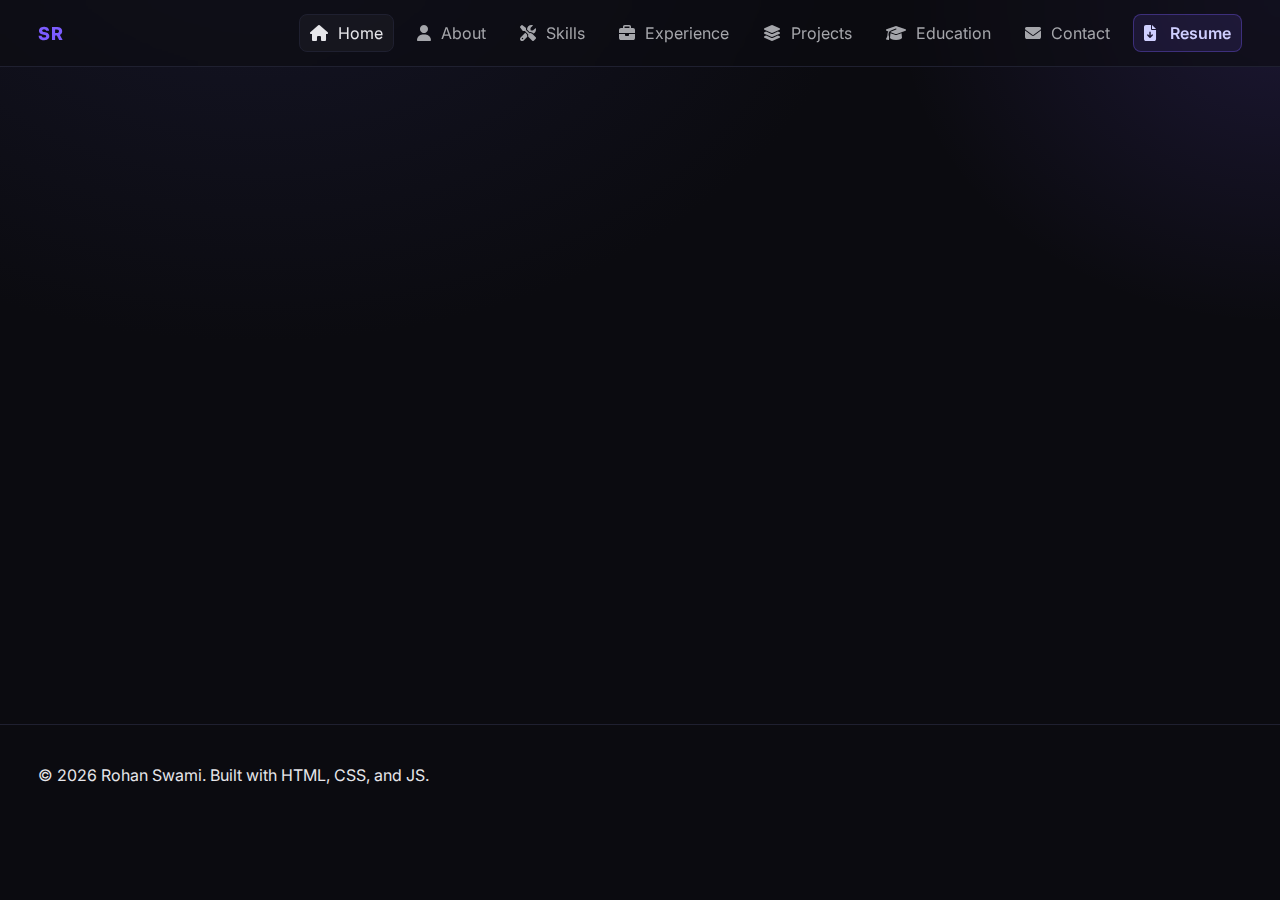
<file: index.html>
<!doctype html>
<html lang="en">
  <head>
    <meta charset="utf-8" />
    <meta name="viewport" content="width=device-width, initial-scale=1" />
    <title>Rohan Swami • Portfolio</title>
    <meta name="description" content="SDE Trainee • Java, Spring Boot, Hibernate, MySQL" />
    <link rel="preconnect" href="https://fonts.googleapis.com">
    <link rel="preconnect" href="https://fonts.gstatic.com" crossorigin>
    <link href="https://fonts.googleapis.com/css2?family=Inter:wght@400;500;600;700&display=swap" rel="stylesheet">
    <link rel="stylesheet" href="https://cdnjs.cloudflare.com/ajax/libs/font-awesome/6.5.0/css/all.min.css" crossorigin="anonymous" referrerpolicy="no-referrer" />
    <link rel="stylesheet" href="styles.css" />
  </head>
  <body>
    <a class="skip" href="#main">Skip to content</a>
    <header class="site-header">
      <div class="container">
        <div class="brand">
          <span class="brand-mark">SR</span>
        </div>
        <button id="menuToggle" class="menu-toggle" aria-label="Toggle menu" aria-expanded="false" aria-controls="primaryNav">
          <i class="fa-solid fa-bars"></i>
        </button>
        <nav id="primaryNav" class="nav" aria-label="Primary">
          <a href="index.html" class="active"><i class="fa-solid fa-house"></i> Home</a>
          <a href="about.html"><i class="fa-solid fa-user"></i> About</a>
          <a href="skills.html"><i class="fa-solid fa-screwdriver-wrench"></i> Skills</a>
          <a href="experience.html"><i class="fa-solid fa-briefcase"></i> Experience</a>
          <a href="projects.html"><i class="fa-solid fa-layer-group"></i> Projects</a>
          <a href="education.html"><i class="fa-solid fa-graduation-cap"></i> Education</a>
          <a href="contact.html"><i class="fa-solid fa-envelope"></i> Contact</a>
          <a class="btn small resume" href="resume/Rohan_Swami_Resume.pdf" download>
            <i class="fa-solid fa-file-arrow-down"></i>
            <span>Resume</span>
          </a>
        </nav>
      </div>
    </header>

    <main id="main">
      <section class="hero reveal">
        <div class="container hero-grid">
          <div class="hero-copy">
            <h1>I'm <span class="accent">Rohan</span>, SDE Trainee</h1>
            <p class="muted">Java • Spring Boot • Spring MVC • Hibernate • MySQL • JSP</p>
            <div class="actions">
              <a class="btn primary" href="projects.html">View Projects</a>
              <a class="btn ghost" href="contact.html">Contact</a>
            </div>
            <div class="profiles">
              <a href="https://github.com/swami-rohan-4511" target="_blank" rel="noopener"><i class="fa-brands fa-github"></i> GitHub</a>
              <a href="https://www.linkedin.com/in/rohan-swami-0160911b7/" target="_blank" rel="noopener"><i class="fa-brands fa-linkedin"></i> LinkedIn</a>
              <a href="https://leetcode.com/u/swami_rohan_4511/" target="_blank" rel="noopener"><i class="fa-solid fa-code"></i> LeetCode</a>
            </div>
          </div>
          <div class="hero-icon" aria-hidden="true">
            <i class="fa-solid fa-laptop-code"></i>
          </div>
        </div>
      </section>
      
      <section class="section reveal">
        <div class="container grid two">
          <div class="card">
            <h2>About</h2>
            <p class="muted">I build Java + Spring applications and love crafting clean, reliable software.</p>
            <a class="btn ghost" href="about.html">Read more →</a>
          </div>
          <div class="card">
            <h2>Featured Project</h2>
            <p class="muted">Shopping Cart Web App — Spring Boot, Spring MVC, Hibernate, MySQL.</p>
            <a class="btn ghost" href="projects.html">See all projects →</a>
          </div>
        </div>
      </section>
    </main>

    <footer class="site-footer">
        <div class="container">
        <p>© <span id="year"></span> Rohan Swami. Built with HTML, CSS, and JS.</p>
        <div></div>
      </div>
    </footer>

    <script src="script.js"></script>
  </body>
  </html>
</file>
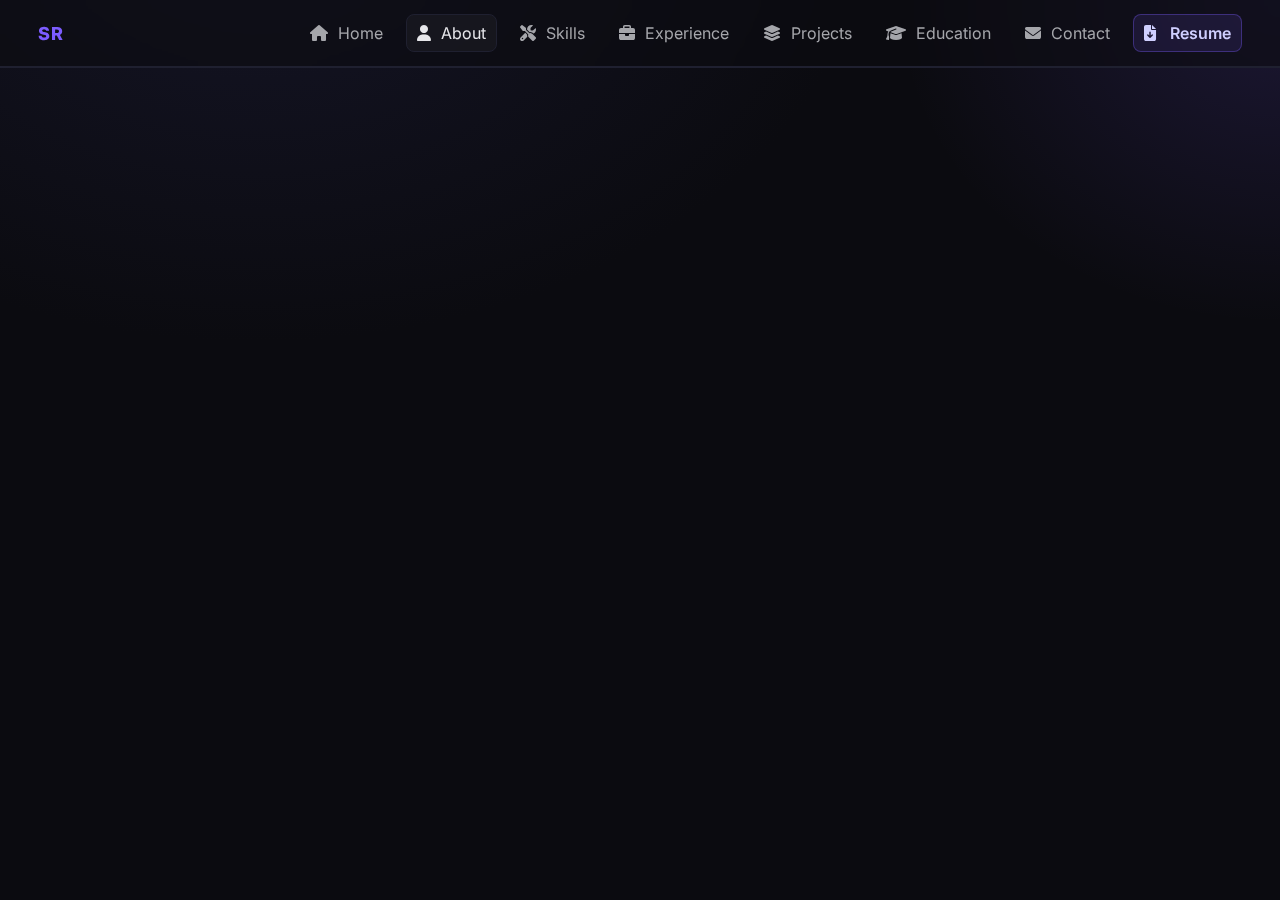
<file: about.html>
<!doctype html>
<html lang="en">
  <head>
    <meta charset="utf-8" />
    <meta name="viewport" content="width=device-width, initial-scale=1" />
    <title>About • Rohan Swami</title>
    <link rel="stylesheet" href="https://cdnjs.cloudflare.com/ajax/libs/font-awesome/6.5.0/css/all.min.css" crossorigin="anonymous" referrerpolicy="no-referrer" />
    <link href="https://fonts.googleapis.com/css2?family=Inter:wght@400;500;600;700&display=swap" rel="stylesheet">
    <link rel="stylesheet" href="styles.css" />
  </head>
  <body>
    <header class="site-header">
      <div class="container">
        <div class="brand"><span class="brand-mark">SR</span></div>
        <button id="menuToggle" class="menu-toggle" aria-label="Toggle menu" aria-expanded="false" aria-controls="primaryNav">
          <i class="fa-solid fa-bars"></i>
        </button>
        <nav id="primaryNav" class="nav" aria-label="Primary">
          <a href="index.html"><i class="fa-solid fa-house"></i> Home</a>
          <a class="active" href="about.html"><i class="fa-solid fa-user"></i> About</a>
          <a href="skills.html"><i class="fa-solid fa-screwdriver-wrench"></i> Skills</a>
          <a href="experience.html"><i class="fa-solid fa-briefcase"></i> Experience</a>
          <a href="projects.html"><i class="fa-solid fa-layer-group"></i> Projects</a>
          <a href="education.html"><i class="fa-solid fa-graduation-cap"></i> Education</a>
          <a href="contact.html"><i class="fa-solid fa-envelope"></i> Contact</a>
          <a class="btn small resume" href="resume/Rohan_Swami_Resume.pdf" download>
            <i class="fa-solid fa-file-arrow-down"></i>
            <span>Resume</span>
          </a>
        </nav>
      </div>
    </header>
    <main class="section">
      <div class="container grid two">
        <aside class="profile-card card reveal">
          <div class="avatar" aria-label="Your photo">
            <img src="images/profile.jpg" alt="Rohan Swami portrait" />
          </div>
          <h1 style="margin:12px 0 6px;">Rohan Swami</h1>
          <p class="muted">SDE Trainee • Pune, Maharashtra</p>
          <div class="links" style="margin-top:10px; display:flex; flex-direction:column; gap:8px;">
            <a href="mailto:rohanswami985@gmail.com"><i class="fa-solid fa-envelope"></i> rohanswami985@gmail.com</a>
            <a href="tel:+919021626700"><i class="fa-solid fa-phone"></i> +91 90216 26700</a>
          </div>
          <a class="btn primary" style="margin-top:12px;" href="resume/Rohan_Swami_Resume.pdf" download>
            <i class="fa-solid fa-file-arrow-down"></i> Download Resume
          </a>
        </aside>
        <section class="reveal">
          <h2>About</h2>
          <p class="muted">I am an SDE Trainee with hands-on experience in building Java and Spring-based web applications. I enjoy writing clean, readable code and learning modern backend practices. I believe in teamwork, mentorship, and delivering features with care and attention to detail. I aspire to work on challenging problems that impact real users.</p>
          <p class="muted">Over time, I’ve built projects using Spring Boot, Spring MVC, Hibernate, and MySQL. I focus on scalable architectures, simple domain models, and reliable APIs. Outside of code, I like to explore databases, understand system performance, and keep refining my problem-solving mindset.</p>
          <div style="margin-top:16px;">
            <ul class="about-bullets">
              <li><span>&gt;</span> Location: Pune, Maharashtra</li>
              <li><span>&gt;</span> Languages: English, Hindi, Marathi, Kannad</li>
            </ul>
          </div>
          <div class="card" style="margin-top:16px;">
            <h3><i class="fa-solid fa-star"></i> Interests</h3>
            <ul>
              <li><i class="fa-solid fa-code"></i> Web Development</li>
              <li><i class="fa-solid fa-database"></i> Databases</li>
              <li><i class="fa-solid fa-chart-line"></i> Stock Market</li>
              <li><i class="fa-solid fa-bullhorn"></i> Motivater</li>
            </ul>
          </div>
        </section>
      </div>
    </main>
    <script src="script.js"></script>
  </body>
  </html>
</file>
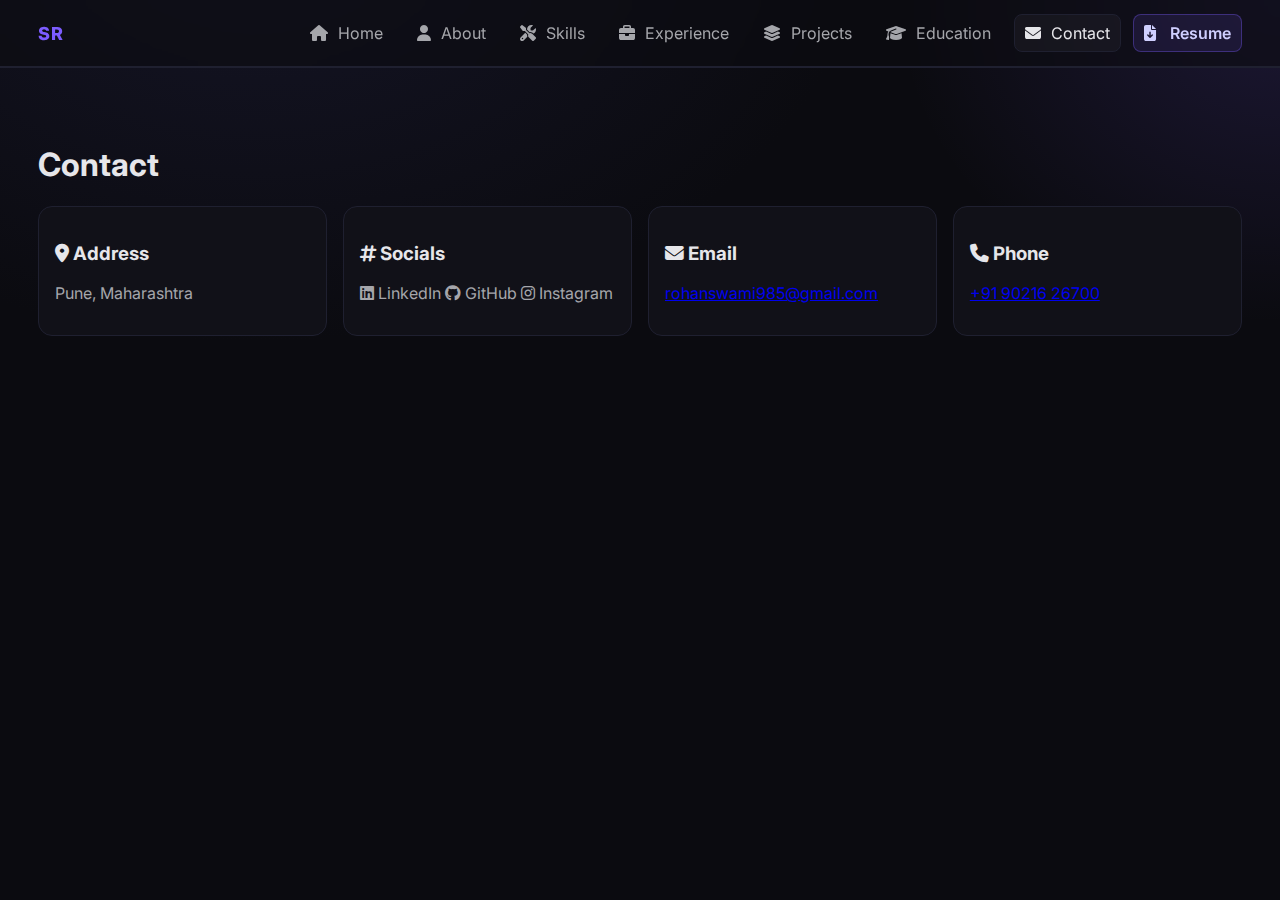
<file: contact.html>
<!doctype html>
<html lang="en">
  <head>
    <meta charset="utf-8" />
    <meta name="viewport" content="width=device-width, initial-scale=1" />
    <title>Contact • Rohan Swami</title>
    <link rel="stylesheet" href="https://cdnjs.cloudflare.com/ajax/libs/font-awesome/6.5.0/css/all.min.css" crossorigin="anonymous" referrerpolicy="no-referrer" />
    <link href="https://fonts.googleapis.com/css2?family=Inter:wght@400;500;600;700&display=swap" rel="stylesheet">
    <link rel="stylesheet" href="styles.css" />
  </head>
  <body>
    <header class="site-header">
      <div class="container">
        <div class="brand"><span class="brand-mark">SR</span></div>
        <button id="menuToggle" class="menu-toggle" aria-label="Toggle menu" aria-expanded="false" aria-controls="primaryNav">
          <i class="fa-solid fa-bars"></i>
        </button>
        <nav id="primaryNav" class="nav" aria-label="Primary">
          <a href="index.html"><i class="fa-solid fa-house"></i> Home</a>
          <a href="about.html"><i class="fa-solid fa-user"></i> About</a>
          <a href="skills.html"><i class="fa-solid fa-screwdriver-wrench"></i> Skills</a>
          <a href="experience.html"><i class="fa-solid fa-briefcase"></i> Experience</a>
          <a href="projects.html"><i class="fa-solid fa-layer-group"></i> Projects</a>
          <a href="education.html"><i class="fa-solid fa-graduation-cap"></i> Education</a>
          <a class="active" href="contact.html"><i class="fa-solid fa-envelope"></i> Contact</a>
          <a class="btn small resume" href="resume/Rohan_Swami_Resume.pdf" download>
            <i class="fa-solid fa-file-arrow-down"></i>
            <span>Resume</span>
          </a>
        </nav>
      </div>
    </header>
    <main class="section">
      <div class="container">
        <section>
          <h1>Contact</h1>
          <div class="contact-grid" style="margin-top:12px; align-items: stretch;">
            <div class="card">
              <h3><i class="fa-solid fa-location-dot"></i> Address</h3>
              <p class="muted">Pune, Maharashtra</p>
            </div>
            <div class="card">
              <h3><i class="fa-brands fa-hashtag"></i> Socials</h3>
              <div class="links">
                <a href="https://www.linkedin.com/in/rohan-swami-0160911b7/" target="_blank" rel="noopener"><i class="fa-brands fa-linkedin"></i> LinkedIn</a>
                <a href="https://github.com/swami-rohan-4511" target="_blank" rel="noopener"><i class="fa-brands fa-github"></i> GitHub</a>
                <a href="#" target="_blank" rel="noopener"><i class="fa-brands fa-instagram"></i> Instagram</a>
              </div>
            </div>
            <div class="card">
              <h3><i class="fa-solid fa-envelope"></i> Email</h3>
              <a href="mailto:rohanswami985@gmail.com">rohanswami985@gmail.com</a>
            </div>
            <div class="card">
              <h3><i class="fa-solid fa-phone"></i> Phone</h3>
              <a href="tel:+919021626700">+91 90216 26700</a>
            </div>
          </div>
        </section>
      </div>
    </main>
    <script src="script.js"></script>
  </body>
  </html>
</file>
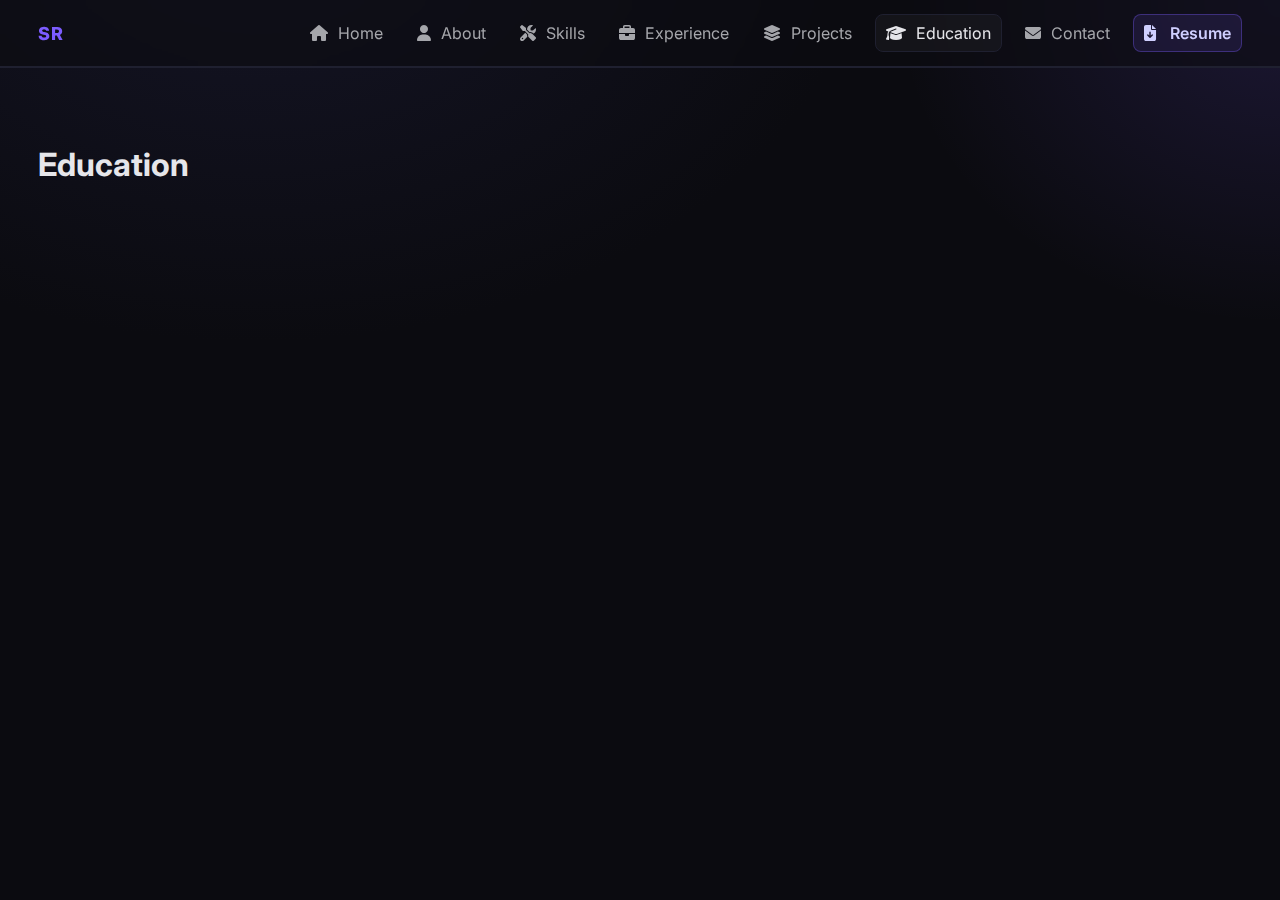
<file: education.html>
<!doctype html>
<html lang="en">
  <head>
    <meta charset="utf-8" />
    <meta name="viewport" content="width=device-width, initial-scale=1" />
    <title>Education • Rohan Swami</title>
    <link rel="stylesheet" href="https://cdnjs.cloudflare.com/ajax/libs/font-awesome/6.5.0/css/all.min.css" crossorigin="anonymous" referrerpolicy="no-referrer" />
    <link href="https://fonts.googleapis.com/css2?family=Inter:wght@400;500;600;700&display=swap" rel="stylesheet">
    <link rel="stylesheet" href="styles.css" />
  </head>
  <body>
    <header class="site-header">
      <div class="container">
        <div class="brand"><span class="brand-mark">SR</span></div>
        <button id="menuToggle" class="menu-toggle" aria-label="Toggle menu" aria-expanded="false" aria-controls="primaryNav">
          <i class="fa-solid fa-bars"></i>
        </button>
        <nav id="primaryNav" class="nav" aria-label="Primary">
          <a href="index.html"><i class="fa-solid fa-house"></i> Home</a>
          <a href="about.html"><i class="fa-solid fa-user"></i> About</a>
          <a href="skills.html"><i class="fa-solid fa-screwdriver-wrench"></i> Skills</a>
          <a href="experience.html"><i class="fa-solid fa-briefcase"></i> Experience</a>
          <a href="projects.html"><i class="fa-solid fa-layer-group"></i> Projects</a>
          <a class="active" href="education.html"><i class="fa-solid fa-graduation-cap"></i> Education</a>
          <a href="contact.html"><i class="fa-solid fa-envelope"></i> Contact</a>
          <a class="btn small resume" href="resume/Rohan_Swami_Resume.pdf" download>
            <i class="fa-solid fa-file-arrow-down"></i>
            <span>Resume</span>
          </a>
        </nav>
      </div>
    </header>
    <main class="section">
      <div class="container">
        <h1>Education</h1>
        <div class="cards three">
          <article class="card reveal">
            <h3><i class="fa-solid fa-graduation-cap"></i> B.E. Computer Science</h3>
            <p class="muted">Vidya Prasarini Sabha's COET, Pune</p>
            <p class="muted">Aug 2022 – Jun 2025 • 7.16 CGPA</p>
          </article>
          <article class="card reveal">
            <h3><i class="fa-solid fa-school"></i> Diploma in Automobile Engg.</h3>
            <p class="muted">Govt. Polytechnic Dharashiv</p>
            <p class="muted">Aug 2019 – Jun 2022 • 82.11%</p>
          </article>
          <article class="card reveal">
            <h3><i class="fa-solid fa-building-columns"></i> Secondary Education</h3>
            <p class="muted">Shyamlal Memorial HighSchool, Udgir</p>
            <p class="muted">Jun 2018 – Jun 2019 • 68.60%</p>
          </article>
        </div>
      </div>
    </main>
    <script src="script.js"></script>
  </body>
  </html>
</file>
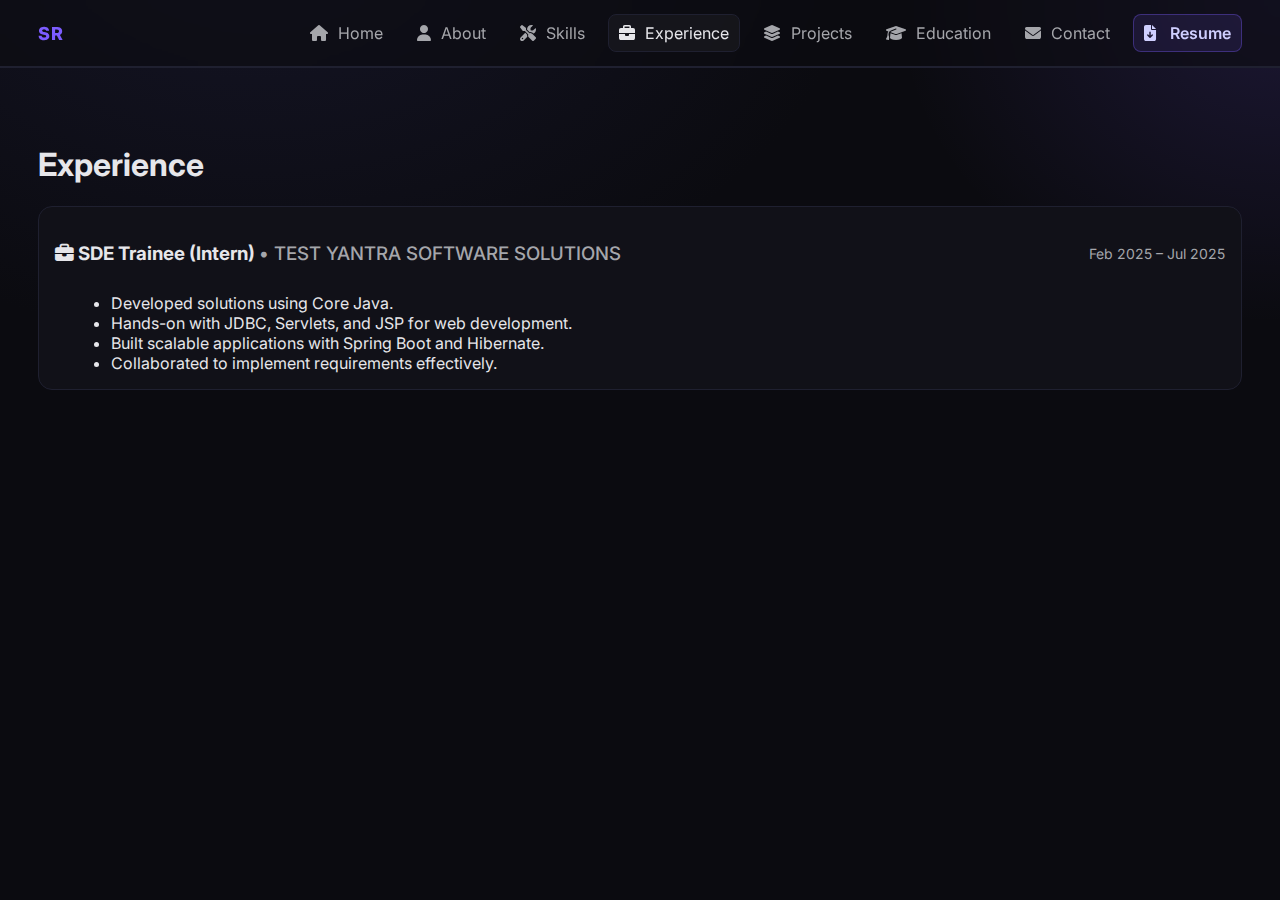
<file: experience.html>
<!doctype html>
<html lang="en">
  <head>
    <meta charset="utf-8" />
    <meta name="viewport" content="width=device-width, initial-scale=1" />
    <title>Experience • Rohan Swami</title>
    <link rel="stylesheet" href="https://cdnjs.cloudflare.com/ajax/libs/font-awesome/6.5.0/css/all.min.css" crossorigin="anonymous" referrerpolicy="no-referrer" />
    <link href="https://fonts.googleapis.com/css2?family=Inter:wght@400;500;600;700&display=swap" rel="stylesheet">
    <link rel="stylesheet" href="styles.css" />
  </head>
  <body>
    <header class="site-header">
      <div class="container">
        <div class="brand"><span class="brand-mark">SR</span></div>
        <button id="menuToggle" class="menu-toggle" aria-label="Toggle menu" aria-expanded="false" aria-controls="primaryNav">
          <i class="fa-solid fa-bars"></i>
        </button>
        <nav id="primaryNav" class="nav" aria-label="Primary">
          <a href="index.html"><i class="fa-solid fa-house"></i> Home</a>
          <a href="about.html"><i class="fa-solid fa-user"></i> About</a>
          <a href="skills.html"><i class="fa-solid fa-screwdriver-wrench"></i> Skills</a>
          <a class="active" href="experience.html"><i class="fa-solid fa-briefcase"></i> Experience</a>
          <a href="projects.html"><i class="fa-solid fa-layer-group"></i> Projects</a>
          <a href="education.html"><i class="fa-solid fa-graduation-cap"></i> Education</a>
          <a href="contact.html"><i class="fa-solid fa-envelope"></i> Contact</a>
          <a class="btn small resume" href="resume/Rohan_Swami_Resume.pdf" download>
            <i class="fa-solid fa-file-arrow-down"></i>
            <span>Resume</span>
          </a>
        </nav>
      </div>
    </header>
    <main class="section">
      <div class="container">
        <h1>Experience</h1>
        <div class="timeline">
          <article class="item">
            <header>
              <h3><i class="fa-solid fa-briefcase"></i> SDE Trainee (Intern) <span class="at">• TEST YANTRA SOFTWARE SOLUTIONS</span></h3>
              <span class="time">Feb 2025 – Jul 2025</span>
            </header>
            <ul>
              <li>Developed solutions using Core Java.</li>
              <li>Hands-on with JDBC, Servlets, and JSP for web development.</li>
              <li>Built scalable applications with Spring Boot and Hibernate.</li>
              <li>Collaborated to implement requirements effectively.</li>
            </ul>
          </article>
        </div>
      </div>
    </main>
    <script src="script.js"></script>
  </body>
  </html>
</file>
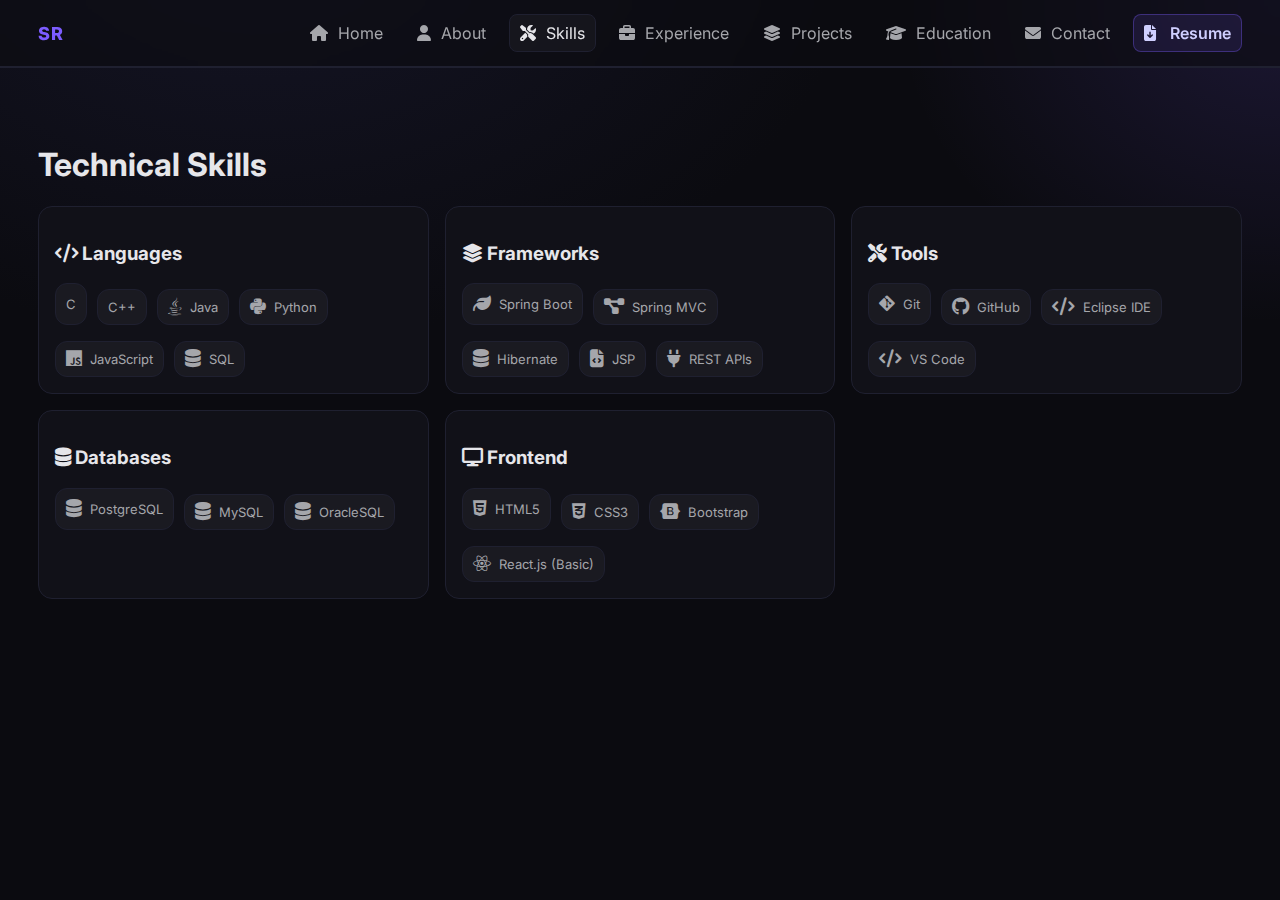
<file: skills.html>
<!doctype html>
<html lang="en">
  <head>
    <meta charset="utf-8" />
    <meta name="viewport" content="width=device-width, initial-scale=1" />
    <title>Skills • Rohan Swami</title>
    <link rel="stylesheet" href="https://cdnjs.cloudflare.com/ajax/libs/font-awesome/6.5.0/css/all.min.css" crossorigin="anonymous" referrerpolicy="no-referrer" />
    <link href="https://fonts.googleapis.com/css2?family=Inter:wght@400;500;600;700&display=swap" rel="stylesheet">
    <link rel="stylesheet" href="styles.css" />
  </head>
  <body>
    <header class="site-header">
      <div class="container">
        <div class="brand"><span class="brand-mark">SR</span></div>
        <button id="menuToggle" class="menu-toggle" aria-label="Toggle menu" aria-expanded="false" aria-controls="primaryNav">
          <i class="fa-solid fa-bars"></i>
        </button>
        <nav id="primaryNav" class="nav" aria-label="Primary">
          <a href="index.html"><i class="fa-solid fa-house"></i> Home</a>
          <a href="about.html"><i class="fa-solid fa-user"></i> About</a>
          <a class="active" href="skills.html"><i class="fa-solid fa-screwdriver-wrench"></i> Skills</a>
          <a href="experience.html"><i class="fa-solid fa-briefcase"></i> Experience</a>
          <a href="projects.html"><i class="fa-solid fa-layer-group"></i> Projects</a>
          <a href="education.html"><i class="fa-solid fa-graduation-cap"></i> Education</a>
          <a href="contact.html"><i class="fa-solid fa-envelope"></i> Contact</a>
          <a class="btn small resume" href="resume/Rohan_Swami_Resume.pdf" download>
            <i class="fa-solid fa-file-arrow-down"></i>
            <span>Resume</span>
          </a>
        </nav>
      </div>
    </header>
    <main class="section">
      <div class="container">
        <section>
          <h1>Technical Skills</h1>
          <div class="skills-grid" style="margin-top:12px;">
            <div class="card">
              <h3><i class="fa-solid fa-code"></i> Languages</h3>
              <ul class="skill-list">
                <li class="skill-chip"> C</li>
                <li class="skill-chip"> C++</li>
                <li class="skill-chip"><i class="fa-brands fa-java"></i> Java</li>
                <li class="skill-chip"><i class="fa-brands fa-python"></i> Python</li>
                <li class="skill-chip"><i class="fa-brands fa-js"></i> JavaScript</li>
                <li class="skill-chip"><i class="fa-solid fa-database"></i> SQL</li>
              </ul>
            </div>
            <div class="card">
              <h3><i class="fa-solid fa-layer-group"></i> Frameworks</h3>
              <ul class="skill-list">
                <li class="skill-chip"><i class="fa-solid fa-leaf"></i> Spring Boot</li>
                <li class="skill-chip"><i class="fa-solid fa-diagram-project"></i> Spring MVC</li>
                <li class="skill-chip"><i class="fa-solid fa-database"></i> Hibernate</li>
                <li class="skill-chip"><i class="fa-solid fa-file-code"></i> JSP</li>
                <li class="skill-chip"><i class="fa-solid fa-plug"></i> REST APIs</li>
              </ul>
            </div>
            <div class="card">
              <h3><i class="fa-solid fa-screwdriver-wrench"></i> Tools</h3>
              <ul class="skill-list">
                <li class="skill-chip"><i class="fa-brands fa-git-alt"></i> Git</li>
                <li class="skill-chip"><i class="fa-brands fa-github"></i> GitHub</li>
                <li class="skill-chip"><i class="fa-solid fa-code"></i> Eclipse IDE</li>
                <li class="skill-chip"><i class="fa-solid fa-code"></i> VS Code</li>
              </ul>
            </div>
            <div class="card">
              <h3><i class="fa-solid fa-database"></i> Databases</h3>
              <ul class="skill-list">
                <li class="skill-chip"><i class="fa-solid fa-database"></i> PostgreSQL</li>
                <li class="skill-chip"><i class="fa-solid fa-database"></i> MySQL</li>
                <li class="skill-chip"><i class="fa-solid fa-database"></i> OracleSQL</li>
              </ul>
            </div>
            <div class="card">
              <h3><i class="fa-solid fa-display"></i> Frontend</h3>
              <ul class="skill-list">
                <li class="skill-chip"><i class="fa-brands fa-html5"></i> HTML5</li>
                <li class="skill-chip"><i class="fa-brands fa-css3-alt"></i> CSS3</li>
                <li class="skill-chip"><i class="fa-brands fa-bootstrap"></i> Bootstrap</li>
                <li class="skill-chip"><i class="fa-brands fa-react"></i> React.js (Basic)</li>
              </ul>
            </div>
          </div>
        </section>
        
      </div>
    </main>
    <script src="script.js"></script>
  </body>
  </html>
</file>
<file: styles.css>
:root {
  --bg: #0b0b10;
  --elev: #111118;
  --text: #e6e6ea;
  --muted: #a5a6ab;
  --accent: #7c5cff;
  --border: #1f2030;
}

* { box-sizing: border-box; }
html, body { height: 100%; }
body {
  margin: 0;
  font-family: Inter, ui-sans-serif, system-ui, -apple-system, Segoe UI, Roboto, "Helvetica Neue", Arial;
  color: var(--text);
  background: radial-gradient(80vw 80vh at 20% -10%, #151527 0, transparent 60%),
              radial-gradient(50vw 60vh at 100% 0%, rgba(124,92,255,.15) 0, transparent 60%),
              var(--bg);
}

.container { width: min(1280px, 94%); margin: 0 auto; }
.muted { color: var(--muted); }
.accent { color: var(--accent); }

.skip { position:absolute; left:-9999px; }
.skip:focus { left: 16px; top: 12px; background: var(--accent); color:#000; padding:8px 10px; border-radius:8px; }

.site-header { position: sticky; top: 0; backdrop-filter: blur(8px); background: rgba(11,11,16,.6); border-bottom: 1px solid var(--border); z-index: 50; }
.site-header .container { display:flex; align-items:center; justify-content:space-between; padding: 14px 0; }
.brand { display:flex; align-items:center; gap:8px; font-weight:800; letter-spacing:.2px; }
.brand .brand-mark { color: var(--accent); font-weight:800; font-size: 18px; }
.nav { display:flex; align-items:center; gap:12px; }
.nav a { color: var(--muted); text-decoration:none; padding:8px 10px; border-radius:8px; border:1px solid transparent; }
.nav a:hover { color: var(--text); border-color: var(--border); background: rgba(255,255,255,.02); }
.nav a.active { color: var(--text); border-color: var(--border); background: rgba(255,255,255,.04); }
.nav a i { margin-right: 6px; }
.theme-toggle { margin-left: 8px; background: transparent; border:1px solid var(--border); color: var(--muted); padding:8px 10px; border-radius:8px; cursor:pointer; }
.theme-toggle:hover { color: var(--text); }
.btn.small { padding:8px 10px; font-weight:600; display:inline-flex; align-items:center; gap:8px; }
.btn.resume { background: rgba(124,92,255,.12); color: #cfcfff; border-color: rgba(124,92,255,.35); }

/* Mobile menu toggle */
.menu-toggle {
  display: none;
  align-items: center;
  justify-content: center;
  width: 40px;
  height: 40px;
  background: transparent;
  border: 1px solid var(--border);
  color: var(--muted);
  border-radius: 10px;
  cursor: pointer;
}
.menu-toggle:hover { color: var(--text); }

.hero { padding: 72px 0; }
.hero-grid { display:grid; grid-template-columns: 1.1fr .9fr; gap: 32px; align-items: center; }
.hero-copy h1 { font-size: clamp(28px, 5vw, 48px); margin: 0 0 10px; }
.actions { display:flex; gap:12px; margin-top:16px; }
.btn { display:inline-block; border-radius:12px; padding:10px 14px; text-decoration:none; font-weight:600; border:1px solid var(--border); }
.btn.primary { background: linear-gradient(135deg, var(--accent), #5f8bff); color:#fff; box-shadow:0 10px 30px rgba(124,92,255,.2); }
.btn.ghost { color: var(--text); }
.profiles { display:flex; gap:10px; margin-top: 12px; }
.profiles a { color: var(--muted); text-decoration:none; border:1px solid var(--border); padding:6px 10px; border-radius:999px; }
.profiles a:hover { color: var(--text); border-color: rgba(124,92,255,.5); }

.hero-card { display:none; }
.hero-icon { display:flex; justify-content:center; align-items:center; }
.hero-icon i { font-size: 120px; color: var(--accent); text-shadow: 0 0 26px rgba(124,92,255,.5); filter: drop-shadow(0 10px 30px rgba(124,92,255,.25)); }

.section { padding: 56px 0; border-top: 1px solid var(--border); }
.grid.two { display:grid; grid-template-columns: 1fr 1fr; gap: 24px; align-items:start; }
.cards.three { display:grid; grid-template-columns: repeat(3, 1fr); gap: 20px; }
.card { background: var(--elev); border:1px solid var(--border); border-radius: 14px; padding: 16px; }

/* Simple form styling */
.card label { display:block; font-size: 14px; color: var(--muted); margin: 10px 0 6px; }
.card input, .card textarea { width:100%; background: transparent; color: var(--text); border:1px solid var(--border); border-radius: 10px; padding:10px 12px; outline:none; }
.card input:focus, .card textarea:focus { border-color: rgba(124,92,255,.6); box-shadow: 0 0 0 3px rgba(124,92,255,.15); }

.tags { display:flex; flex-wrap:wrap; gap:8px; padding-left:0; list-style:none; }
.tags li { background: rgba(255,255,255,.04); border:1px solid var(--border); padding: 6px 10px; border-radius:999px; font-size: 13px; color: var(--muted); }
.tags__chip { background: rgba(255,255,255,.04); border:1px solid var(--border); padding: 6px 10px; border-radius:999px; font-size: 13px; color: var(--muted); display:inline-block; margin:4px 6px 0 0; }

.links { list-style:none; padding:0; margin: 8px 0 0; }
.links a { color: var(--muted); text-decoration:none; }
.links a:hover { color: var(--text); }

.timeline { display:grid; gap:16px; }
.item { background: var(--elev); border:1px solid var(--border); border-radius: 14px; padding: 16px; }
.item header { display:flex; align-items:center; justify-content:space-between; gap:10px; }
.item .at { color: var(--muted); font-weight:500; }
.item .time { color: var(--muted); font-size: 14px; }
.item ul { margin: 10px 0 0 16px; }

.edu { list-style:none; padding:0; display:grid; gap: 12px; }
.edu li { background: var(--elev); border:1px solid var(--border); border-radius: 14px; padding: 12px 14px; }

.site-footer { border-top:1px solid var(--border); padding: 24px 0 40px; }
.site-footer .container { display:flex; align-items:center; justify-content:space-between; gap: 10px; flex-wrap: wrap; }
.refs { display:flex; gap: 10px; }
.refs a { color: var(--muted); text-decoration:none; }
.refs a:hover { color: var(--text); }

@media (max-width: 900px) {
  .hero-grid { grid-template-columns: 1fr; }
  .grid.two { grid-template-columns: 1fr; }
  .cards.three { grid-template-columns: 1fr; }

  /* Responsive header nav */
  .menu-toggle { display: inline-flex; }
  .site-header .container { gap: 10px; }
  .nav {
    position: fixed;
    top: 60px;
    left: 0;
    right: 0;
    background: var(--elev);
    border-top: 1px solid var(--border);
    display: none;
    flex-direction: column;
    gap: 6px;
    padding: 12px;
    box-shadow: 0 8px 24px rgba(0,0,0,.25);
    z-index: 60;
  }
  .nav.open { display: flex; }
  .nav a, .nav .btn.small { width: 100%; }
}

/* About page avatar */
.profile-card .avatar { width: 320px; height: 380px; border-radius: 16px; background: linear-gradient(135deg, rgba(255,255,255,.08), rgba(255,255,255,.02)); border:1px solid var(--border); box-shadow: inset 0 1px 0 rgba(255,255,255,.08); overflow: hidden; }
.profile-card .avatar img { width: 100%; height: 100%; object-fit: cover; display: block; }

/* Tabs */
.tabs { display:flex; gap:10px; margin: 10px 0 18px; }
.tab { border:1px solid var(--border); background: transparent; color: var(--muted); border-radius: 999px; padding:8px 12px; cursor:pointer; }
.tab.active, .tab:hover { color: var(--text); background: rgba(255,255,255,.04); }

/* Reveal animations */
.reveal { opacity: 0; transform: translateY(14px); animation: reveal .7s ease both; }
@keyframes reveal { to { opacity:1; transform:none; } }

/* spacing in lists inside cards */
.card ul li + li { margin-top: 6px; }
.details li + li { margin-top: 8px; }
/* About bullets */
.about-bullets { list-style: none; padding: 0; margin: 0; }
.about-bullets li { display: flex; align-items: center; gap: 10px; margin: 6px 0; }
.about-bullets li span { color: var(--accent); font-weight: 700; }

/* Skills layout */
.skills-grid { display:grid; grid-template-columns: repeat(3, 1fr); gap: 16px; }
.skill-list { list-style:none; padding:0; margin:8px 0 0; display:flex; flex-wrap:wrap; gap:10px; }
.skill-chip { display:inline-flex; align-items:center; gap:8px; background: rgba(255,255,255,.04); border:1px solid var(--border); padding: 8px 10px; border-radius: 12px; color: var(--muted); font-size:13px; }
.skill-chip i, .skill-chip .devicon { font-size:18px; }
.skill-chip .devicon { display:inline-block; }

/* Contact layout */
.contact-grid { display:grid; grid-template-columns: repeat(4, 1fr); gap:16px; }

@media (max-width: 1100px) {
  .skills-grid { grid-template-columns: repeat(2, 1fr); }
  .contact-grid { grid-template-columns: repeat(2, 1fr); }
}
@media (max-width: 640px) {
  .skills-grid { grid-template-columns: 1fr; }
  .contact-grid { grid-template-columns: 1fr; }
}
</file>
